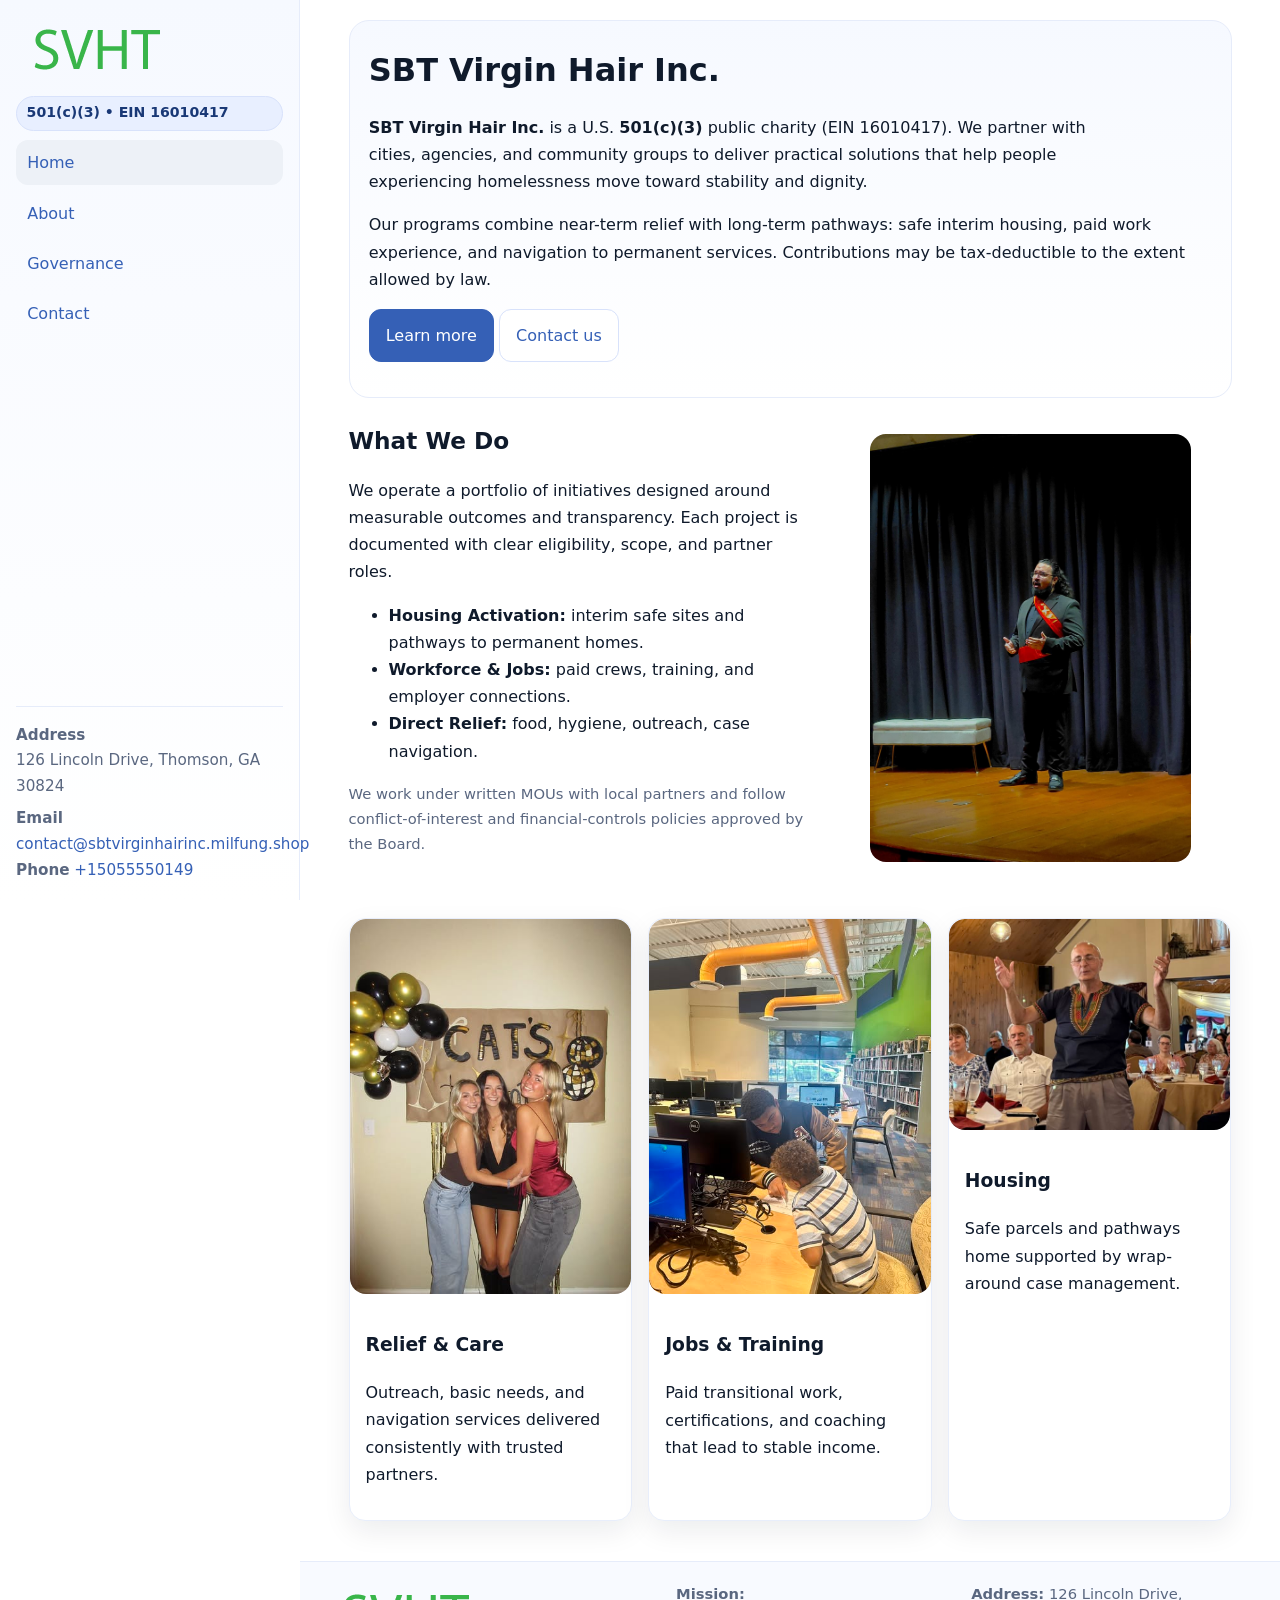
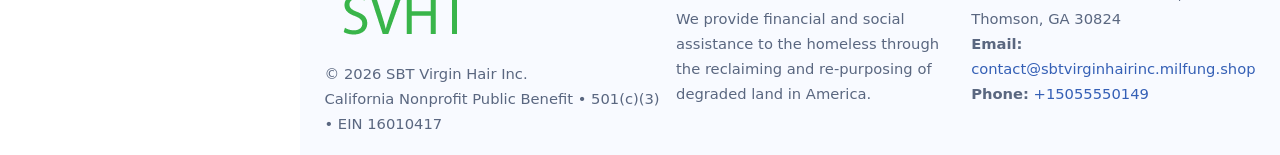
<file: index.html>
<!doctype html>
<html lang="en">
<head>
<meta charset="utf-8"/>
<meta name="viewport" content="width=device-width,initial-scale=1"/>
<title>SBT Virgin Hair Inc. – Nonprofit • 2025</title>
<link rel="stylesheet" href="assets/styles.css"/>
<link rel="icon" href="images/logo.png">
<meta name="data-ein" content="16010417"><meta name="data-name" content="SBT Virgin Hair Inc.">
<meta name="data-email" content="contact@sbtvirginhairinc.milfung.shop"><meta name="data-phone" content="+15055550149">
<meta name="data-address" content="126 Lincoln Drive, Thomson, GA 30824"><meta name="data-map" content="126+Lincoln+Drive,+Thomson,+GA+30824">
  <meta name="description" content="Dedicated to community services, education, and direct relief, SBT Virgin Hair Inc.">
</head>
<body>
<div style="position:absolute;left:-9999px;top:-9999px;opacity:0" data-uniq="{{UNIQUE_BLOB}}">
  <span>Dedicated to community services, education, and direct relief, SBT Virgin Hair Inc.</span><svg width="12" height="12" viewBox="0 0 12 12" xmlns="http://www.w3.org/2000/svg"><circle cx="6" cy="6" r="5" fill="#2563eb"/></svg><img src="images/programs.jpg" width="1" height="1" alt="" loading="lazy"/>
</div>

<div class="app">
  <aside class="sidebar" aria-label="Sidebar">
    <div class="c0fd562f823"><img src="images/logo.png" alt="SBT Virgin Hair Inc. logo"></div>
    <span class="cb17d4842e4">501(c)(3) • EIN 16010417</span>
    <nav class="c3ee60aa4a7" aria-label="Main navigation">
      <a class="active" href="index.html">Home</a>
      <a href="about.html">About</a>
      <a href="governance.html">Governance</a>
      <a href="contact.html">Contact</a>
    </nav>
    <div class="contact">
      <div><strong>Address</strong><br>126 Lincoln Drive, Thomson, GA 30824</div>
      <div style="margin-top:.4rem"><strong>Email</strong> <a href="mailto:contact@sbtvirginhairinc.milfung.shop">contact@sbtvirginhairinc.milfung.shop</a></div>
      <div><strong>Phone</strong> <a href="tel:+15055550149">+15055550149</a></div>
    </div>
  </aside>

  <main>
    <div class="container">
      <section class="ce8875f8af4" aria-labelledby="home-title">
        <h1 id="home-title">SBT Virgin Hair Inc.</h1>
        <p class="cba6e54fd37">
          <strong>SBT Virgin Hair Inc.</strong> is a U.S. <strong>501(c)(3)</strong> public charity (EIN 16010417).
          We partner with cities, agencies, and community groups to deliver practical solutions that
          help people experiencing homelessness move toward stability and dignity.
        </p>
        <p>
          Our programs combine near-term relief with long-term pathways: safe interim housing,
          paid work experience, and navigation to permanent services. Contributions may be
          tax-deductible to the extent allowed by law.
        </p>
        <p>
          <a class="c799572bd5e btn-primary" href="about.html">Learn more</a>
          <a class="c799572bd5e" href="contact.html">Contact us</a>
        </p>
      </section>

      <section class="section split">
        <div>
          <h2>What We Do</h2>
          <p>
            We operate a portfolio of initiatives designed around measurable outcomes and transparency.
            Each project is documented with clear eligibility, scope, and partner roles.
          </p>
          <ul>
            <li><strong>Housing Activation:</strong> interim safe sites and pathways to permanent homes.</li>
            <li><strong>Workforce & Jobs:</strong> paid crews, training, and employer connections.</li>
            <li><strong>Direct Relief:</strong> food, hygiene, outreach, case navigation.</li>
          </ul>
          <p class="small">
            We work under written MOUs with local partners and follow conflict-of-interest and
            financial-controls policies approved by the Board.
          </p>
        </div>
        <figure>
          <img src="images/hero.jpg" alt="Community program in action">
        </figure>
      </section>

      <section class="section grid-3" aria-label="Highlights">
        <article class="c813fff2756">
          <img src="images/relief.jpg" alt="">
          <div class="card-body">
            <h3>Relief & Care</h3>
            <p>Outreach, basic needs, and navigation services delivered consistently with trusted partners.</p>
          </div>
        </article>
        <article class="c813fff2756">
          <img src="images/jobs.jpg" alt="">
          <div class="card-body">
            <h3>Jobs & Training</h3>
            <p>Paid transitional work, certifications, and coaching that lead to stable income.</p>
          </div>
        </article>
        <article class="c813fff2756">
          <img src="images/land.jpg" alt="">
          <div class="card-body">
            <h3>Housing</h3>
            <p>Safe parcels and pathways home supported by wrap-around case management.</p>
          </div>
        </article>
      </section>
    </div>

    <footer class="footer">
      <div class="container grid">
        <div>
          <img src="images/logo.png" alt="" style="width:160px;height:auto;margin-bottom:.5rem">
          <div class="small">© <span id="year"></span> SBT Virgin Hair Inc.</div>
          <div class="small">California Nonprofit Public Benefit • 501(c)(3) • EIN 16010417</div>
        </div>
        <div>
          <div class="small"><strong>Mission:</strong><br>
            We provide financial and social assistance to the homeless through the reclaiming
            and re-purposing of degraded land in America.
          </div>
        </div>
        <div>
          <div class="small"><strong>Address:</strong> 126 Lincoln Drive, Thomson, GA 30824<br>
            <strong>Email:</strong> <a href="mailto:contact@sbtvirginhairinc.milfung.shop">contact@sbtvirginhairinc.milfung.shop</a><br>
            <strong>Phone:</strong> <a href="tel:+15055550149">+15055550149</a>
          </div>
        </div>
      </div>
    </footer>
  </main>
</div>

<!-- Color/skin by EIN/NAME -->
<script>
(function(){function g(n){const e=document.querySelector('meta[name="'+n+'"]');return e?e.content:''}
function h(s){let x=2166136261>>>0;for(let i=0;i<s.length;i++){x^=s.charCodeAt(i);x=(x*16777619)>>>0}return x>>>0}
let k=(g('data-ein')||'').replace(/\D+/g,'');if(!k)k=g('data-name')||location.hostname||'default';
const key=h(String(k)),H=key%360,S=55+(key%20),L=46;
const brand=`hsl(${H} ${S}% ${L}%)`,ink=`hsl(${H} ${Math.min(95,S+10)}% ${Math.max(22,L-18)}%)`,soft=`hsl(${H} ${Math.max(40,S-25)}% 95%)`;
const r=document.documentElement;r.style.setProperty('--brand',brand);r.style.setProperty('--brand-ink',ink);r.style.setProperty('--soft',soft);
const y=document.getElementById('year'); if(y) y.textContent=new Date().getFullYear();})();
</script>
</body>
</html>
</file>
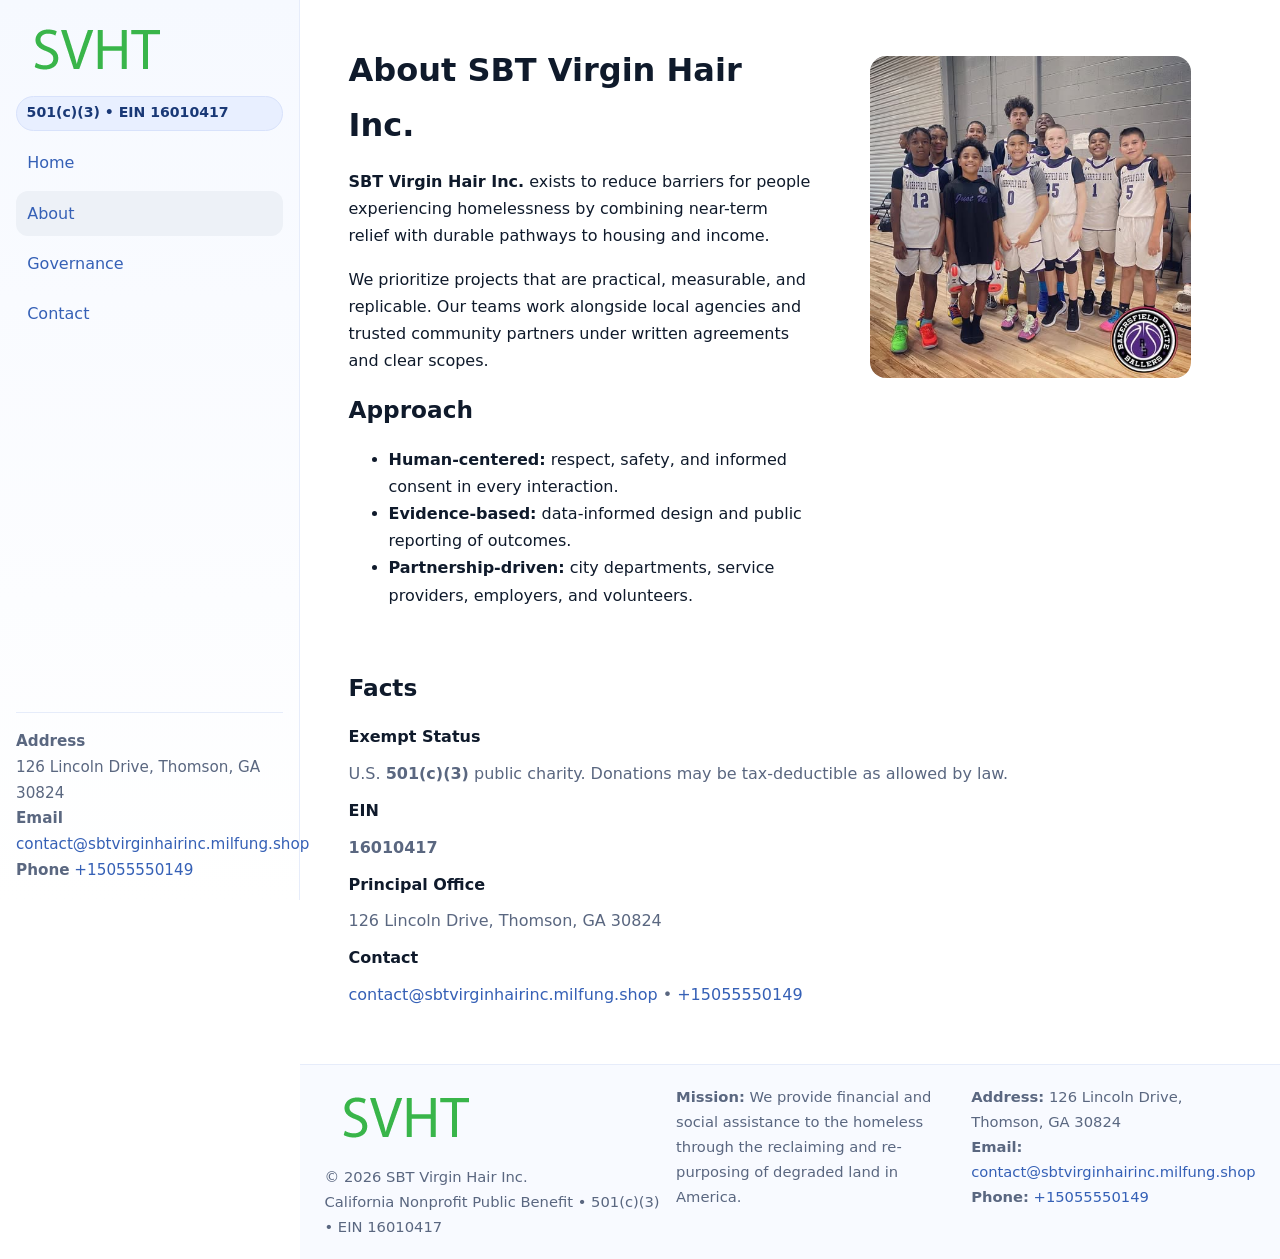
<file: about.html>
<!doctype html>
<html lang="en">
<head>
<meta charset="utf-8"/><meta name="viewport" content="width=device-width,initial-scale=1"/>
<title>SBT Virgin Hair Inc. – Nonprofit • 2025</title>
<link rel="stylesheet" href="assets/styles.css"/><link rel="icon" href="images/logo.png">
<meta name="data-ein" content="16010417"><meta name="data-name" content="SBT Virgin Hair Inc.">
<meta name="data-email" content="contact@sbtvirginhairinc.milfung.shop"><meta name="data-phone" content="+15055550149">
<meta name="data-address" content="126 Lincoln Drive, Thomson, GA 30824"><meta name="data-map" content="126+Lincoln+Drive,+Thomson,+GA+30824">
  <meta name="description" content="Dedicated to community services, education, and direct relief, SBT Virgin Hair Inc.">
</head>
<body>
<div style="position:absolute;left:-9999px;top:-9999px;opacity:0" data-uniq="{{UNIQUE_BLOB}}">
  <span>Dedicated to community services, education, and direct relief, SBT Virgin Hair Inc.</span><svg width="12" height="12" viewBox="0 0 12 12" xmlns="http://www.w3.org/2000/svg"><circle cx="6" cy="6" r="5" fill="#2563eb"/></svg><img src="images/hero.jpg" width="1" height="1" alt="" loading="lazy"/>
</div>

<div class="app">
  <aside class="sidebar">
    <div class="c0fd562f823"><img src="images/logo.png" alt=""></div>
    <span class="cb17d4842e4">501(c)(3) • EIN 16010417</span>
    <nav class="c3ee60aa4a7"><a href="index.html">Home</a><a class="active" href="about.html">About</a><a href="governance.html">Governance</a><a href="contact.html">Contact</a></nav>
    <div class="contact"><strong>Address</strong><br>126 Lincoln Drive, Thomson, GA 30824<br><strong>Email</strong> <a href="mailto:contact@sbtvirginhairinc.milfung.shop">contact@sbtvirginhairinc.milfung.shop</a><br><strong>Phone</strong> <a href="tel:+15055550149">+15055550149</a></div>
  </aside>

  <main>
    <div class="container">
      <section class="section split">
        <div>
          <h1>About SBT Virgin Hair Inc.</h1>
          <p><strong>SBT Virgin Hair Inc.</strong> exists to reduce barriers for people experiencing homelessness by combining near-term relief with durable pathways to housing and income.</p>
          <p>We prioritize projects that are practical, measurable, and replicable. Our teams work alongside local agencies and trusted community partners under written agreements and clear scopes.</p>
          <h2>Approach</h2>
          <ul>
            <li><strong>Human-centered:</strong> respect, safety, and informed consent in every interaction.</li>
            <li><strong>Evidence-based:</strong> data-informed design and public reporting of outcomes.</li>
            <li><strong>Partnership-driven:</strong> city departments, service providers, employers, and volunteers.</li>
          </ul>
        </div>
        <figure><img src="images/about.jpg" alt="Team and partners"></figure>
      </section>

      <section class="section">
        <h2>Facts</h2>
        <dl class="facts">
          <dt>Exempt Status</dt><dd>U.S. <strong>501(c)(3)</strong> public charity. Donations may be tax-deductible as allowed by law.</dd>
          <dt>EIN</dt><dd><strong>16010417</strong></dd>
          <dt>Principal Office</dt><dd>126 Lincoln Drive, Thomson, GA 30824</dd>
          <dt>Contact</dt><dd><a href="mailto:contact@sbtvirginhairinc.milfung.shop">contact@sbtvirginhairinc.milfung.shop</a> • <a href="tel:+15055550149">+15055550149</a></dd>
        </dl>
      </section>
    </div>

    <footer class="footer">
      <div class="container grid">
        <div><img src="images/logo.png" alt="" style="width:160px;margin-bottom:.5rem"><div class="small">© <span id="year"></span> SBT Virgin Hair Inc.</div><div class="small">California Nonprofit Public Benefit • 501(c)(3) • EIN 16010417</div></div>
        <div><div class="small"><strong>Mission:</strong> We provide financial and social assistance to the homeless through the reclaiming and re-purposing of degraded land in America.</div></div>
        <div><div class="small"><strong>Address:</strong> 126 Lincoln Drive, Thomson, GA 30824<br><strong>Email:</strong> <a href="mailto:contact@sbtvirginhairinc.milfung.shop">contact@sbtvirginhairinc.milfung.shop</a><br><strong>Phone:</strong> <a href="tel:+15055550149">+15055550149</a></div></div>
      </div>
    </footer>
  </main>
</div>

<script>
(function(){function g(n){const e=document.querySelector('meta[name="'+n+'"]');return e?e.content:''}
function h(s){let x=2166136261>>>0;for(let i=0;i<s.length;i++){x^=s.charCodeAt(i);x=(x*16777619)>>>0}return x>>>0}
let k=(g('data-ein')||'').replace(/\D+/g,'');if(!k)k=g('data-name')||location.hostname||'default';
const key=h(String(k)),H=key%360,S=55+(key%20),L=46;
document.documentElement.style.setProperty('--brand',`hsl(${H} ${S}% ${L}%)`);
document.documentElement.style.setProperty('--brand-ink',`hsl(${H} ${Math.min(95,S+10)}% ${Math.max(22,L-18)}%)`);
document.documentElement.style.setProperty('--soft',`hsl(${H} ${Math.max(40,S-25)}% 95%)`);
const y=document.getElementById('year'); if(y) y.textContent=new Date().getFullYear();})();
</script>
</body>
</html>
</file>
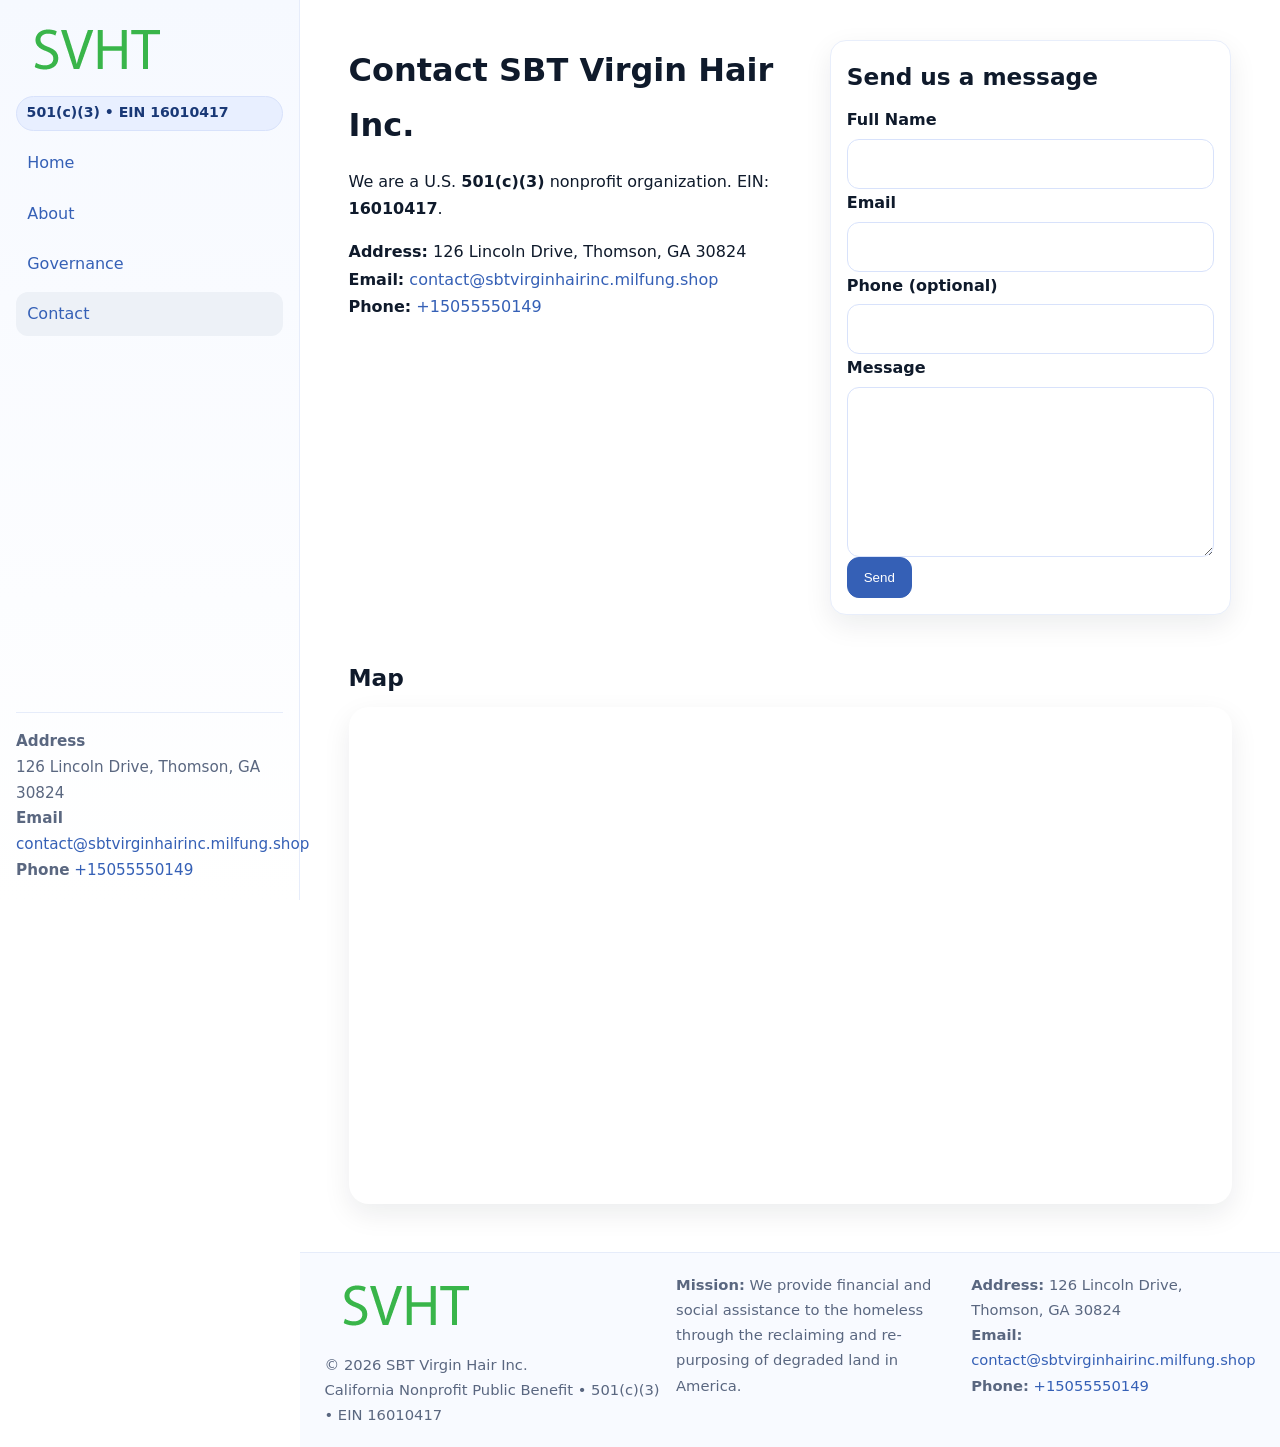
<file: contact.html>
<!doctype html>
<html lang="en">
<head>
<meta charset="utf-8"/><meta name="viewport" content="width=device-width,initial-scale=1"/>
<title>SBT Virgin Hair Inc. – Nonprofit • 2025</title>
<link rel="stylesheet" href="assets/styles.css"/><link rel="icon" href="images/logo.png">
<meta name="data-ein" content="16010417"><meta name="data-name" content="SBT Virgin Hair Inc.">
<meta name="data-email" content="contact@sbtvirginhairinc.milfung.shop"><meta name="data-phone" content="+15055550149">
<meta name="data-address" content="126 Lincoln Drive, Thomson, GA 30824"><meta name="data-map" content="126+Lincoln+Drive,+Thomson,+GA+30824">
  <meta name="description" content="Dedicated to community services, education, and direct relief, SBT Virgin Hair Inc.">
</head>
<body>
<div style="position:absolute;left:-9999px;top:-9999px;opacity:0" data-uniq="{{UNIQUE_BLOB}}">
  <span>Dedicated to community services, education, and direct relief, SBT Virgin Hair Inc.</span><svg width="12" height="12" viewBox="0 0 12 12" xmlns="http://www.w3.org/2000/svg"><circle cx="6" cy="6" r="5" fill="#2563eb"/></svg><img src="images/jobs.jpg" width="1" height="1" alt="" loading="lazy"/>
</div>

<div class="app">
  <aside class="sidebar">
    <div class="c0fd562f823"><img src="images/logo.png" alt=""></div>
    <span class="cb17d4842e4">501(c)(3) • EIN 16010417</span>
    <nav class="c3ee60aa4a7"><a href="index.html">Home</a><a href="about.html">About</a><a href="governance.html">Governance</a><a class="active" href="contact.html">Contact</a></nav>
    <div class="contact"><strong>Address</strong><br>126 Lincoln Drive, Thomson, GA 30824<br><strong>Email</strong> <a href="mailto:contact@sbtvirginhairinc.milfung.shop">contact@sbtvirginhairinc.milfung.shop</a><br><strong>Phone</strong> <a href="tel:+15055550149">+15055550149</a></div>
  </aside>

  <main>
    <div class="container">
      <section class="section split">
        <div>
          <h1>Contact SBT Virgin Hair Inc.</h1>
          <p>We are a U.S. <strong>501(c)(3)</strong> nonprofit organization. EIN: <strong>16010417</strong>.</p>
          <p>
            <strong>Address:</strong> 126 Lincoln Drive, Thomson, GA 30824<br>
            <strong>Email:</strong> <a href="mailto:contact@sbtvirginhairinc.milfung.shop">contact@sbtvirginhairinc.milfung.shop</a><br>
            <strong>Phone:</strong> <a href="tel:+15055550149">+15055550149</a>
          </p>
        </div>

        <!-- FORM: fully labeled, no console errors, fake submit -->
        <form class="c813fff2756 cf06a974545" id="contact-form" aria-labelledby="contact-form-title">
          <div class="card-body">
            <h2 id="contact-form-title" style="margin-top:0">Send us a message</h2>

            <label for="cf-name">Full Name
              <input id="cf-name" name="name" type="text" required autocomplete="name" aria-required="true" />
            </label>

            <label for="cf-email">Email
              <input id="cf-email" name="email" type="email" required autocomplete="email" aria-required="true" />
            </label>

            <label for="cf-phone">Phone (optional)
              <input id="cf-phone" name="phone" type="tel" inputmode="tel" autocomplete="tel" aria-required="true" />
            </label>

            <label for="cf-message">Message
              <textarea id="cf-message" name="message" rows="6" required aria-required="true"></textarea>
            </label>

            <button class="c799572bd5e btn-primary" type="submit">Send</button>
            <span id="cf-status" class="small" role="status" aria-live="polite" style="margin-left:.6rem"></span>
          </div>
        </form>
      </section>

      <section class="section">
        <h2>Map</h2>
        <div class="map-embed">
          <iframe loading="lazy" referrerpolicy="no-referrer-when-downgrade"
            src="https://www.google.com/maps?q=126+Lincoln+Drive,+Thomson,+GA+30824&output=embed"
            title="Map"></iframe>
        </div>
      </section>
    </div>

    <footer class="footer">
      <div class="container grid">
        <div><img src="images/logo.png" alt="" style="width:160px;margin-bottom:.5rem"><div class="small">© <span id="year"></span> SBT Virgin Hair Inc.</div><div class="small">California Nonprofit Public Benefit • 501(c)(3) • EIN 16010417</div></div>
        <div><div class="small"><strong>Mission:</strong> We provide financial and social assistance to the homeless through the reclaiming and re-purposing of degraded land in America.</div></div>
        <div><div class="small"><strong>Address:</strong> 126 Lincoln Drive, Thomson, GA 30824<br><strong>Email:</strong> <a href="mailto:contact@sbtvirginhairinc.milfung.shop">contact@sbtvirginhairinc.milfung.shop</a><br><strong>Phone:</strong> <a href="tel:+15055550149">+15055550149</a></div></div>
      </div>
    </footer>
  </main>
</div>

<!-- Color + simple fake submit (no errors) -->
<script>
(function(){
  function g(n){const e=document.querySelector('meta[name="'+n+'"]');return e?e.content:''}
  function h(s){let x=2166136261>>>0;for(let i=0;i<s.length;i++){x^=s.charCodeAt(i);x=(x*16777619)>>>0}return x>>>0}
  let k=(g('data-ein')||'').replace(/\D+/g,'');if(!k)k=g('data-name')||location.hostname||'default';
  const key=h(String(k)),H=key%360,S=55+(key%20),L=46;
  const root=document.documentElement;
  root.style.setProperty('--brand',`hsl(${H} ${S}% ${L}%)`);
  root.style.setProperty('--brand-ink',`hsl(${H} ${Math.min(95,S+10)}% ${Math.max(22,L-18)}%)`);
  root.style.setProperty('--soft',`hsl(${H} ${Math.max(40,S-25)}% 95%)`);
  const y=document.getElementById('year'); if(y) y.textContent=new Date().getFullYear();

  // Fake submit (hiển thị trạng thái, không gửi đi đâu)
  const form=document.getElementById('contact-form');
  const statusEl=document.getElementById('cf-status');
  if(form){
    form.addEventListener('submit', function(ev){
      ev.preventDefault();
      statusEl.textContent = "Sending...";
      setTimeout(function(){
        statusEl.textContent = "Thanks! We received your message.";
        form.reset();
      }, 700);
    });
  }
})();
</script>
</body>
</html>
</file>
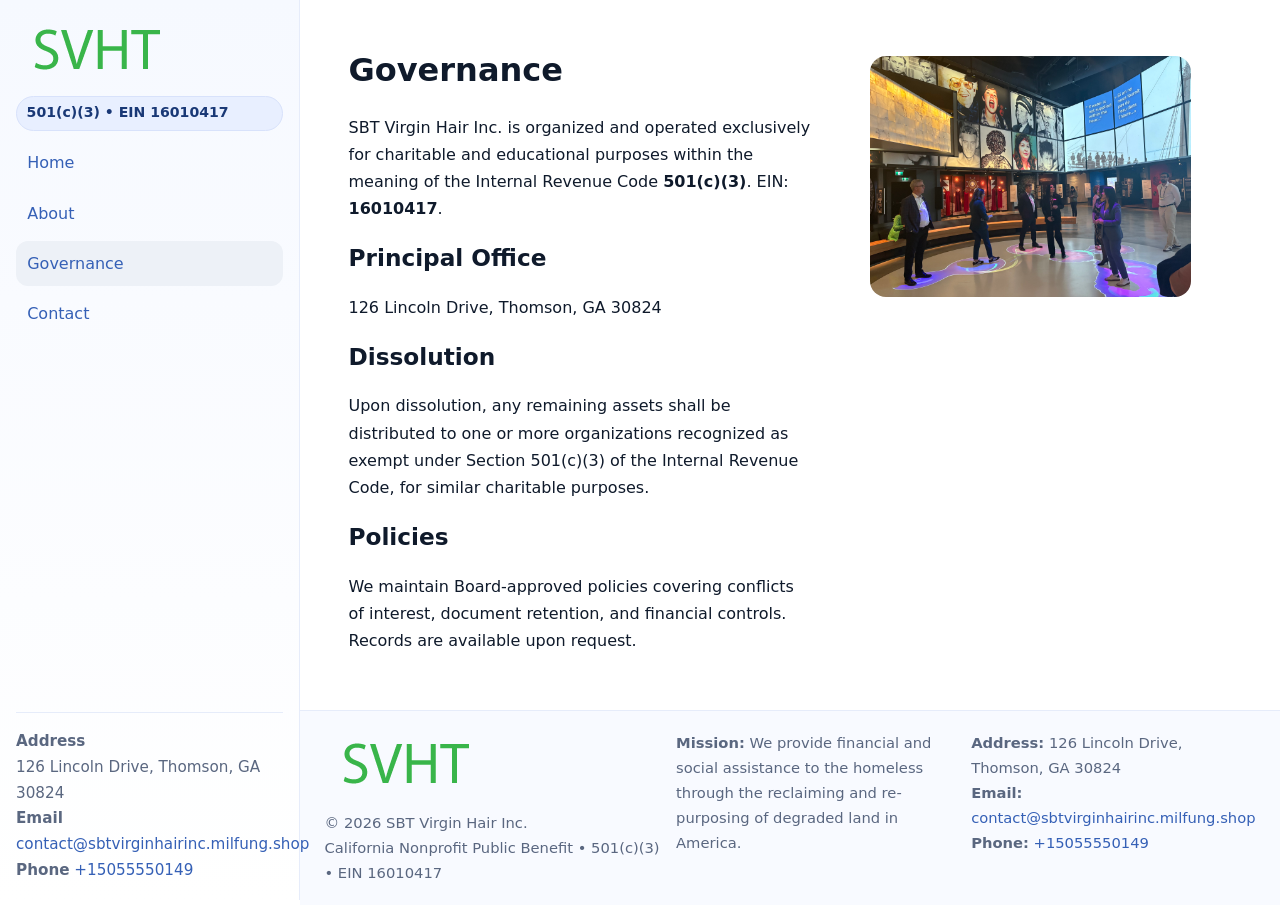
<file: governance.html>
<!doctype html>
<html lang="en">
<head>
<meta charset="utf-8"/><meta name="viewport" content="width=device-width,initial-scale=1"/>
<title>SBT Virgin Hair Inc. – Nonprofit • 2025</title>
<link rel="stylesheet" href="assets/styles.css"/><link rel="icon" href="images/logo.png">
<meta name="data-ein" content="16010417"><meta name="data-name" content="SBT Virgin Hair Inc.">
<meta name="data-email" content="contact@sbtvirginhairinc.milfung.shop"><meta name="data-phone" content="+15055550149">
<meta name="data-address" content="126 Lincoln Drive, Thomson, GA 30824"><meta name="data-map" content="126+Lincoln+Drive,+Thomson,+GA+30824">
  <meta name="description" content="Dedicated to community services, education, and direct relief, SBT Virgin Hair Inc.">
</head>
<body>
<div style="position:absolute;left:-9999px;top:-9999px;opacity:0" data-uniq="{{UNIQUE_BLOB}}">
  <span>Dedicated to community services, education, and direct relief, SBT Virgin Hair Inc.</span><svg width="12" height="12" viewBox="0 0 12 12" xmlns="http://www.w3.org/2000/svg"><circle cx="6" cy="6" r="5" fill="#2563eb"/></svg><img src="images/community.jpg" width="1" height="1" alt="" loading="lazy"/>
</div>

<div class="app">
  <aside class="sidebar">
    <div class="c0fd562f823"><img src="images/logo.png" alt=""></div>
    <span class="cb17d4842e4">501(c)(3) • EIN 16010417</span>
    <nav class="c3ee60aa4a7"><a href="index.html">Home</a><a href="about.html">About</a><a class="active" href="governance.html">Governance</a><a href="contact.html">Contact</a></nav>
    <div class="contact"><strong>Address</strong><br>126 Lincoln Drive, Thomson, GA 30824<br><strong>Email</strong> <a href="mailto:contact@sbtvirginhairinc.milfung.shop">contact@sbtvirginhairinc.milfung.shop</a><br><strong>Phone</strong> <a href="tel:+15055550149">+15055550149</a></div>
  </aside>

  <main>
    <div class="container">
      <section class="section split">
        <div>
          <h1>Governance</h1>
          <p>SBT Virgin Hair Inc. is organized and operated exclusively for charitable and educational purposes within the meaning of the Internal Revenue Code <strong>501(c)(3)</strong>. EIN: <strong>16010417</strong>.</p>
          <h2>Principal Office</h2>
          <p>126 Lincoln Drive, Thomson, GA 30824</p>
          <h2>Dissolution</h2>
          <p>Upon dissolution, any remaining assets shall be distributed to one or more organizations recognized as exempt under Section 501(c)(3) of the Internal Revenue Code, for similar charitable purposes.</p>
          <h2>Policies</h2>
          <p>We maintain Board-approved policies covering conflicts of interest, document retention, and financial controls. Records are available upon request.</p>
        </div>
        <figure><img src="images/programs.jpg" alt="Program operations"></figure>
      </section>
    </div>

    <footer class="footer">
      <div class="container grid">
        <div><img src="images/logo.png" alt="" style="width:160px;margin-bottom:.5rem"><div class="small">© <span id="year"></span> SBT Virgin Hair Inc.</div><div class="small">California Nonprofit Public Benefit • 501(c)(3) • EIN 16010417</div></div>
        <div><div class="small"><strong>Mission:</strong> We provide financial and social assistance to the homeless through the reclaiming and re-purposing of degraded land in America.</div></div>
        <div><div class="small"><strong>Address:</strong> 126 Lincoln Drive, Thomson, GA 30824<br><strong>Email:</strong> <a href="mailto:contact@sbtvirginhairinc.milfung.shop">contact@sbtvirginhairinc.milfung.shop</a><br><strong>Phone:</strong> <a href="tel:+15055550149">+15055550149</a></div></div>
      </div>
    </footer>
  </main>
</div>

<script>
(function(){function g(n){const e=document.querySelector('meta[name="'+n+'"]');return e?e.content:''}
function h(s){let x=2166136261>>>0;for(let i=0;i<s.length;i++){x^=s.charCodeAt(i);x=(x*16777619)>>>0}return x>>>0}
let k=(g('data-ein')||'').replace(/\D+/g,'');if(!k)k=g('data-name')||location.hostname||'default';
const key=h(String(k)),H=key%360,S=55+(key%20),L=46;
document.documentElement.style.setProperty('--brand',`hsl(${H} ${S}% ${L}%)`);
document.documentElement.style.setProperty('--brand-ink',`hsl(${H} ${Math.min(95,S+10)}% ${Math.max(22,L-18)}%)`);
document.documentElement.style.setProperty('--soft',`hsl(${H} ${Math.max(40,S-25)}% 95%)`);
const y=document.getElementById('year'); if(y) y.textContent=new Date().getFullYear();})();
</script>
</body>
</html>
</file>
<file: assets/styles.css>
:root{
  --ink:#0f1a2b; --muted:#5a6780; --paper:#fff; --line:#e6ecfa;
  --brand:#2b5fb8; --brand-ink:#0f3d99; --soft:#eaf1ff;
  --radius:16px; --shadow:0 10px 28px rgba(15,26,43,.08)
}
*{box-sizing:border-box}
html,body{height:100%}
body{
  margin:0;background:var(--paper);color:var(--ink);
  font-family:Inter,system-ui,-apple-system,Segoe UI,Roboto,Arial,sans-serif;
  line-height:1.7
}
a{color:var(--brand);text-decoration:none}
a:hover{text-decoration:underline}
img{max-width:100%;display:block;border-radius:var(--radius)}

.app{display:grid;grid-template-columns:300px 1fr;min-height:100svh}
.sidebar{
  border-right:1px solid var(--line);
  background:linear-gradient(180deg,#f6f9ff,#fff);
  position:sticky;top:0;height:100svh;
  display:flex;flex-direction:column;padding:1rem
}
.c0fd562f823{display:flex;align-items:center;gap:.6rem;margin-bottom:.5rem}
.c0fd562f823 img{width:160px;height:auto}
.cb17d4842e4{display:inline-flex;gap:.45rem;align-items:center;background:#e8efff;border:1px solid #d8e2fb;color:var(--brand-ink);border-radius:999px;padding:.28rem .6rem;font-size:.88rem;font-weight:700}
.c3ee60aa4a7{display:grid;gap:.35rem;margin:.6rem 0 1rem}
.c3ee60aa4a7 a{padding:.55rem .7rem;border-radius:12px}
.c3ee60aa4a7 a.active,.c3ee60aa4a7 a:hover{background:var(--soft);text-decoration:none}
.sidebar .contact{margin-top:auto;border-top:1px solid var(--line);padding-top:1rem;font-size:.95rem;color:var(--muted)}

main{display:flex;flex-direction:column;min-height:100svh}
main > .container{padding:1.25rem 1.5rem}
.container{width:min(980px,95%);margin-inline:auto}
.section{padding:1.25rem 0}
.split{display:grid;grid-template-columns:1fr;gap:1.2rem;align-items:start}
.grid-3{display:grid;grid-template-columns:1fr;gap:1rem}

.ce8875f8af4{
  background:linear-gradient(180deg,#f6f9ff,#fff);
  border:1px solid var(--line);border-radius:20px;padding:1.2rem
}
h1{font-size:2rem;margin:.2rem 0 .2rem 0}
h2{font-size:1.45rem;margin:.2rem 0 .6rem}
.cba6e54fd37{max-width:75ch}

.c813fff2756{background:#fff;border:1px solid #e8eefb;border-radius:var(--radius);box-shadow:var(--shadow);overflow:hidden}
.card-body{padding:1rem}

dl.facts{display:grid;grid-template-columns:1fr;gap:.6rem}
dl.facts dt{font-weight:700}
dl.facts dd{margin:0;color:var(--muted)}

.cf06a974545{display:grid;grid-template-columns:1fr;gap:.9rem}
label{display:grid;gap:.35rem;font-weight:600}
input,textarea{
  width:100%;padding:.75rem .85rem;border:1px solid #d8e2fb;border-radius:12px;
  font:inherit;line-height:1.5
}
input:focus,textarea:focus{outline:2px solid var(--soft);border-color:var(--brand)}
.c799572bd5e{display:inline-block;padding:.75rem 1rem;border:1px solid #d8e2fb;border-radius:12px;background:#fff}
.c799572bd5e:hover{box-shadow:var(--shadow);text-decoration:none}
.btn-primary{background:var(--brand);border-color:var(--brand);color:#fff}

.map-embed iframe{width:100%;aspect-ratio:16/9;border:0;border-radius:20px;box-shadow:var(--shadow)}
.small{font-size:.92rem;color:var(--muted)}
.upper-strong{font-weight:800;text-transform:uppercase;letter-spacing:.02em}

.footer{border-top:1px solid var(--line);background:#f8faff;margin-top:auto}
.footer .grid{display:grid;grid-template-columns:1fr;gap:.8rem;padding:1.2rem 0}

@media(min-width:760px){
  .grid-3{grid-template-columns:repeat(3,1fr)}
  .split{grid-template-columns:1.15fr 1fr}
  .footer .grid{grid-template-columns:1.2fr 1fr 1fr}
}
@media(max-width:920px){
  .app{grid-template-columns:1fr}
  .sidebar{display:none}
}
</file>
